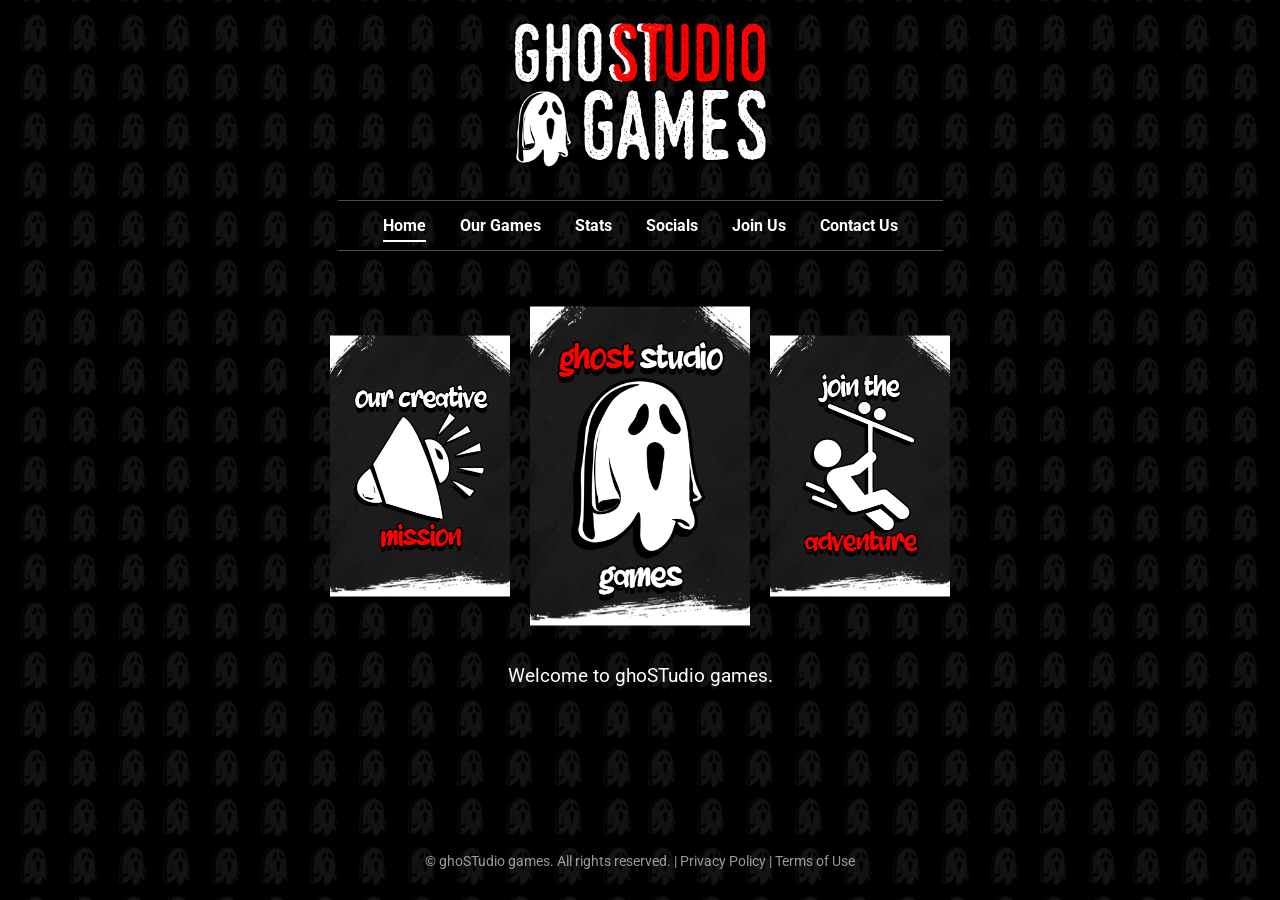
<file: index.html>
<!DOCTYPE html>
<html lang="en">

<head>
<meta charset="UTF-8">
<meta name="viewport" content="width=device-width, initial-scale=1.0">

<title>ghoSTudio games</title>
<meta name="description" content="ghoSTudio games - Indie game studio creating exciting games for PC and mobile.">

<meta property="og:title" content="ghoSTudio games">
<meta property="og:description" content="ghoSTudio games - Indie game studio creating exciting games for PC and mobile.">
<meta property="og:type" content="website">
<meta property="og:url" content="https://ghostudiogames.com/">
<meta property="og:image" content="https://raw.githubusercontent.com/GhostStudio-Games/ghostudiogames/refs/heads/main/images/share-image.png">

<meta name="twitter:card" content="summary_large_image">
<meta name="twitter:title" content="ghoSTudio games">
<meta name="twitter:description" content="ghoSTudio games - Indie game studio creating exciting games for PC and mobile.">
<meta name="twitter:image" content="https://raw.githubusercontent.com/GhostStudio-Games/ghostudiogames/refs/heads/main/images/share-image.png">
<meta name="twitter:site" content="@GhoStudio_Games">

<meta name="robots" content="index, follow">
<link rel="canonical" href="https://ghostudiogames.com/">

<link href="https://fonts.googleapis.com/css2?family=Roboto:wght@400;700&display=swap" rel="stylesheet">
<link rel="stylesheet" href="style.css">
<link rel="icon" type="image/png" href="./images/favicon.png">

<link rel="preload" href="style.css" as="style">
<link rel="preload" href="script.js" as="script">
<link rel="preload" href="./images/logo.png" as="image">

</head>

<body>
<header>
<a href="#" data-page="home" class="logo-link">
    <img src="./images/logo.png" alt="ghoSTudio games Logo" class="header-logo">
</a>
<nav>
<ul>
<li><a href="#" data-page="home">Home</a></li>
<li><a href="#" data-page="ourGames">Our Games</a></li>
<li><a href="#" data-page="stats">Stats</a></li>
<li><a href="#" data-page="socials">Socials</a></li>
<li><a href="#" data-page="joinUs">Join Us</a></li>
<li><a href="#" data-page="contactUs">Contact Us</a></li>
</ul>
</nav>
</header>

<main>
<div class="tabs-container hidden" id="page-tabs"></div>

<div class="slider-container">
<div class="slider">
</div>
</div>

<p class="page-description"></p>

</main>

<footer>
    <p>&copy; ghoSTudio games. All rights reserved. | <a href="legal.html#privacy-policy">Privacy Policy</a> | <a href="legal.html#terms-of-use">Terms of Use</a></p>
</footer>

<button id="back-to-top" title="Go to top">&uarr;</button>

<script src="https://cdnjs.cloudflare.com/ajax/libs/gsap/3.12.5/gsap.min.js"></script>
<script src="script.js"></script>

<script src='https://storage.ko-fi.com/cdn/scripts/overlay-widget.js'></script>
    <script>
      kofiWidgetOverlay.draw('notgh0st', {
        'type': 'floating-chat',
        'floating-chat.donateButton.text': 'Support me',
        'floating-chat.donateButton.background-color': '#ff0000',
        'floating-chat.donateButton.text-color': '#fff'
      });
    </script>

</body>
</html>
</file>
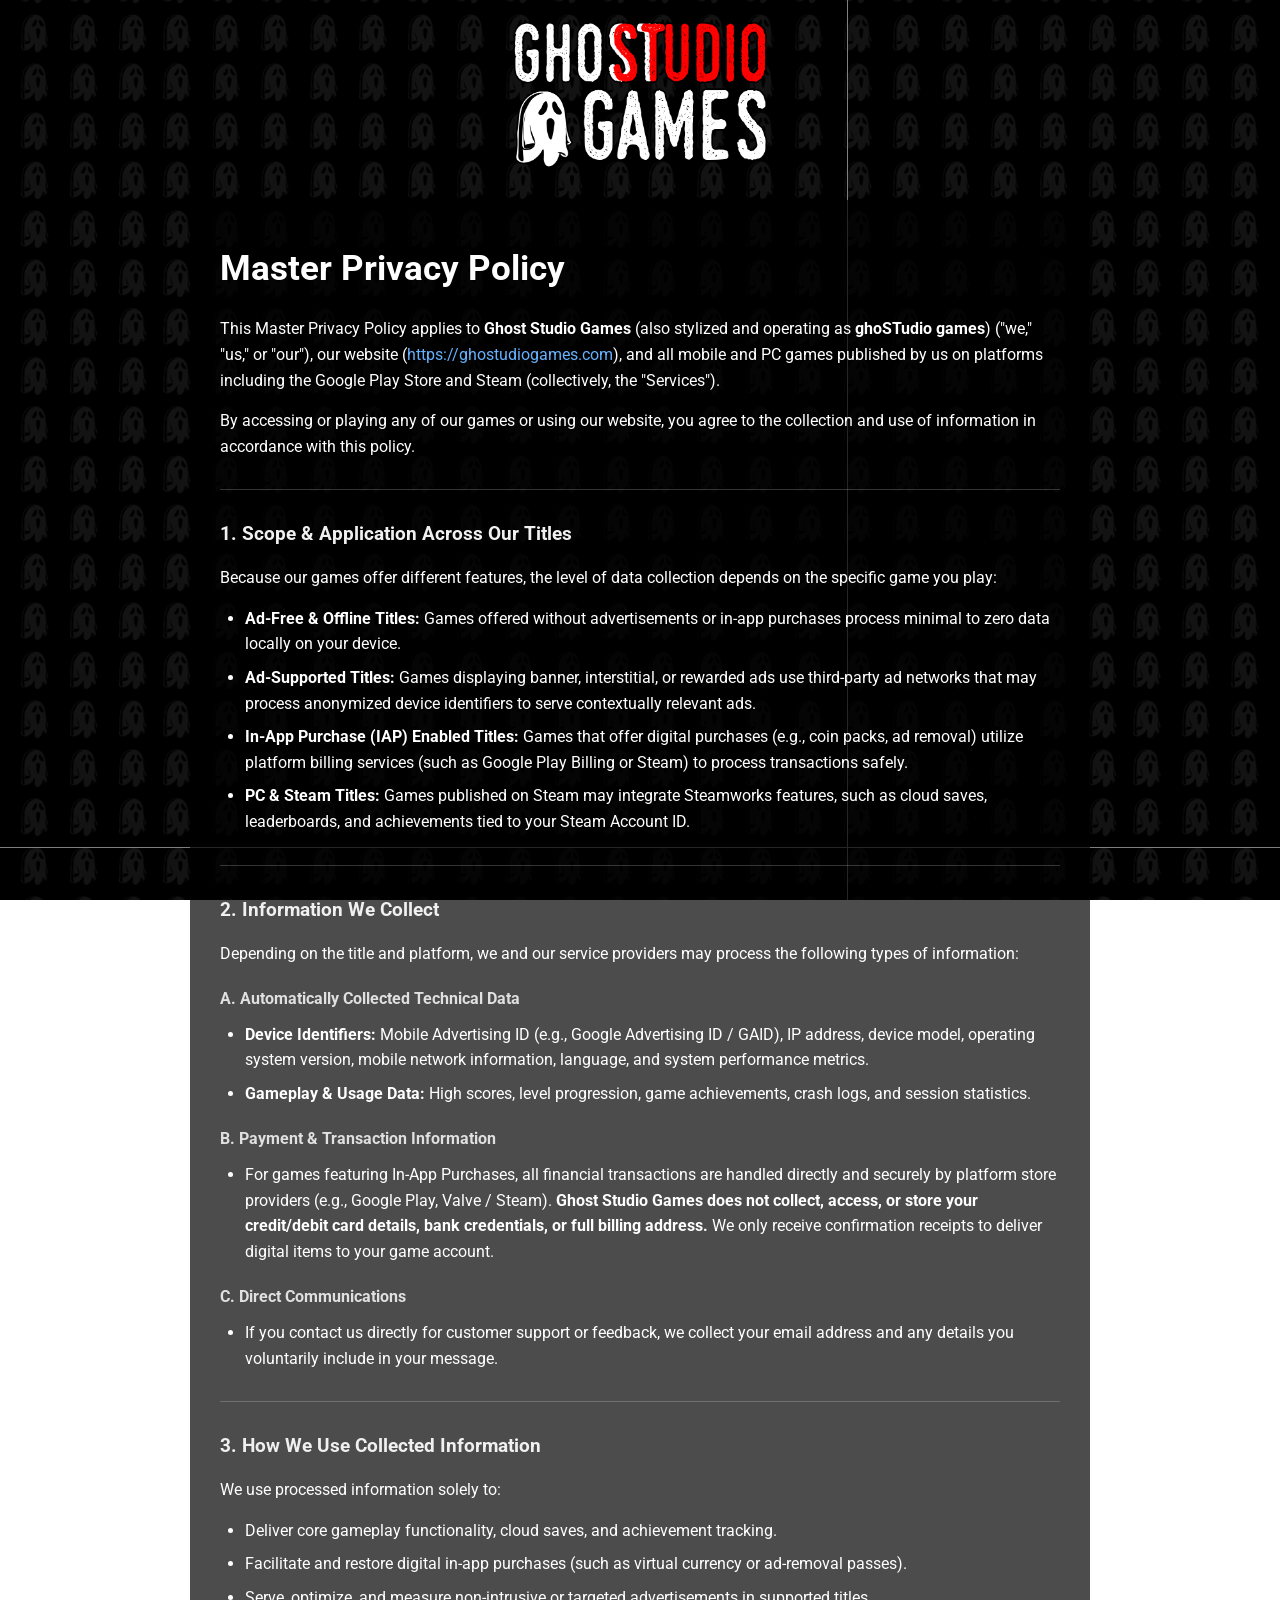
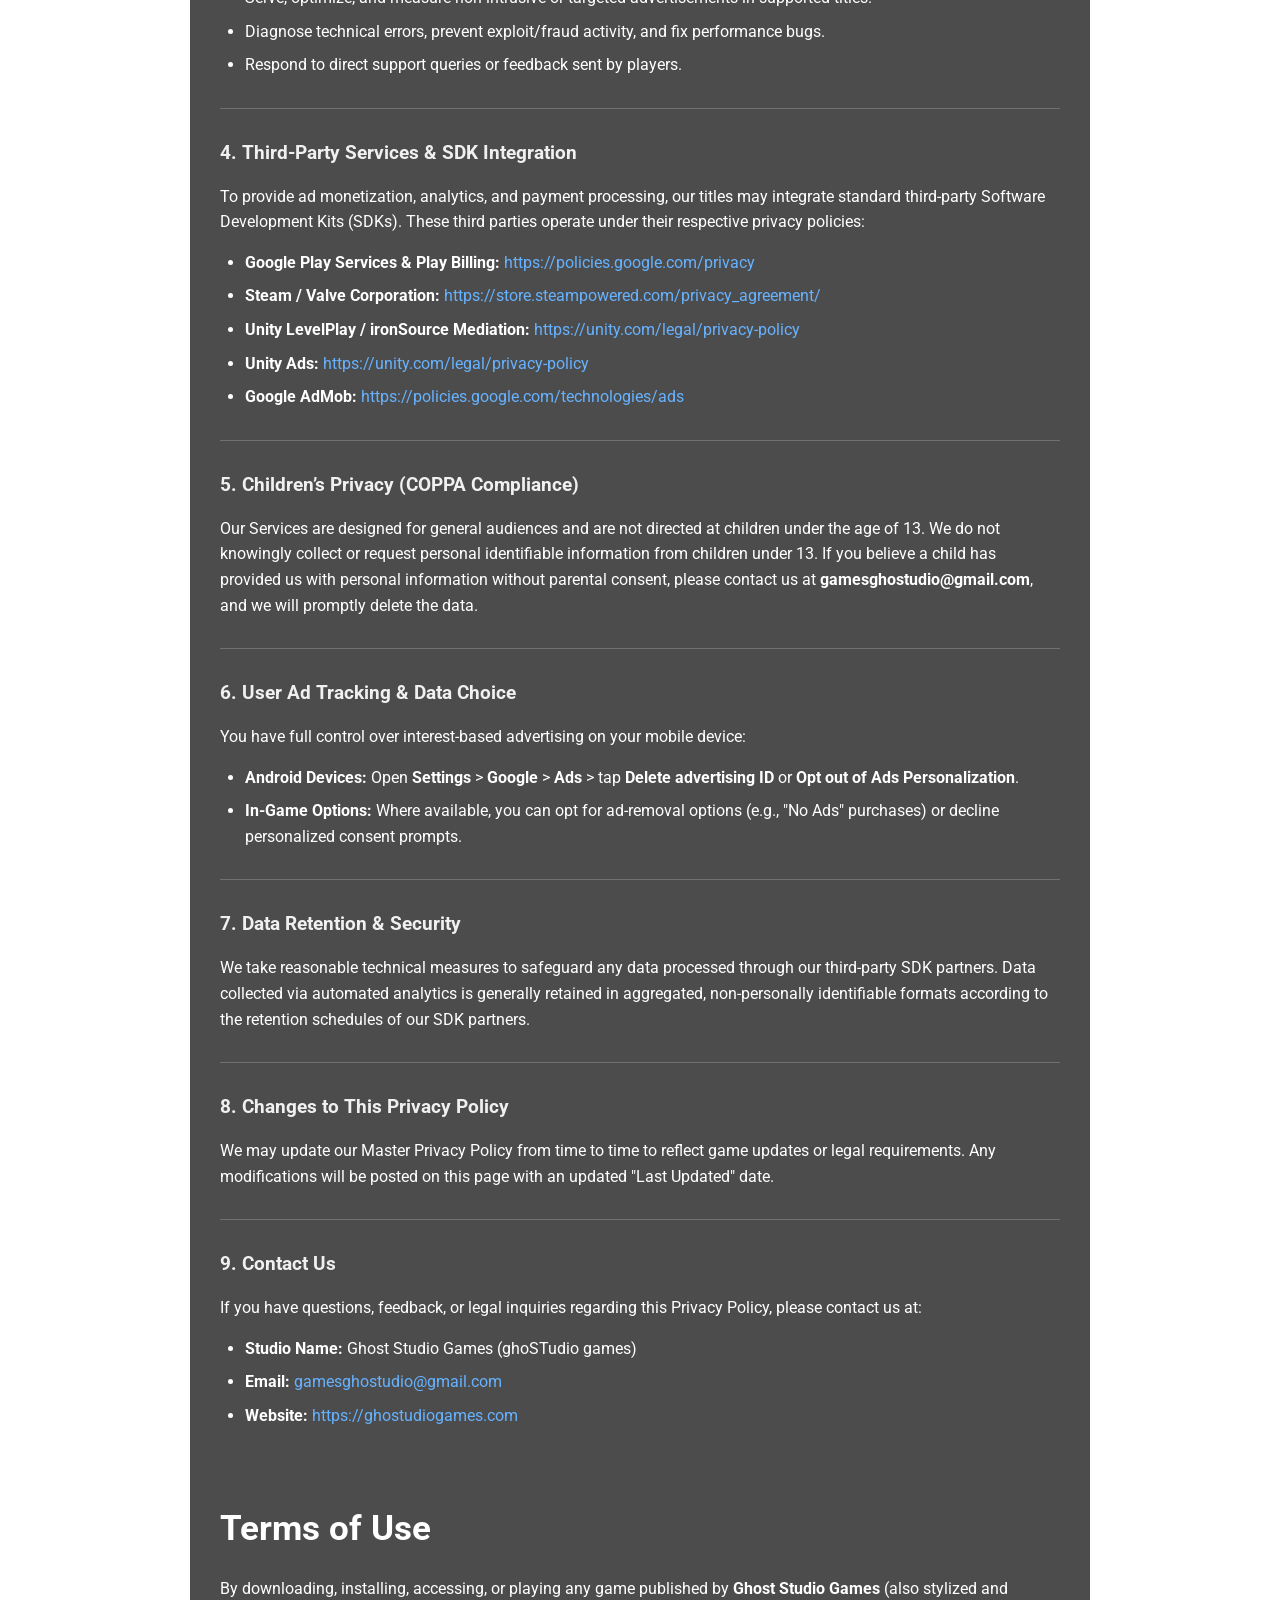
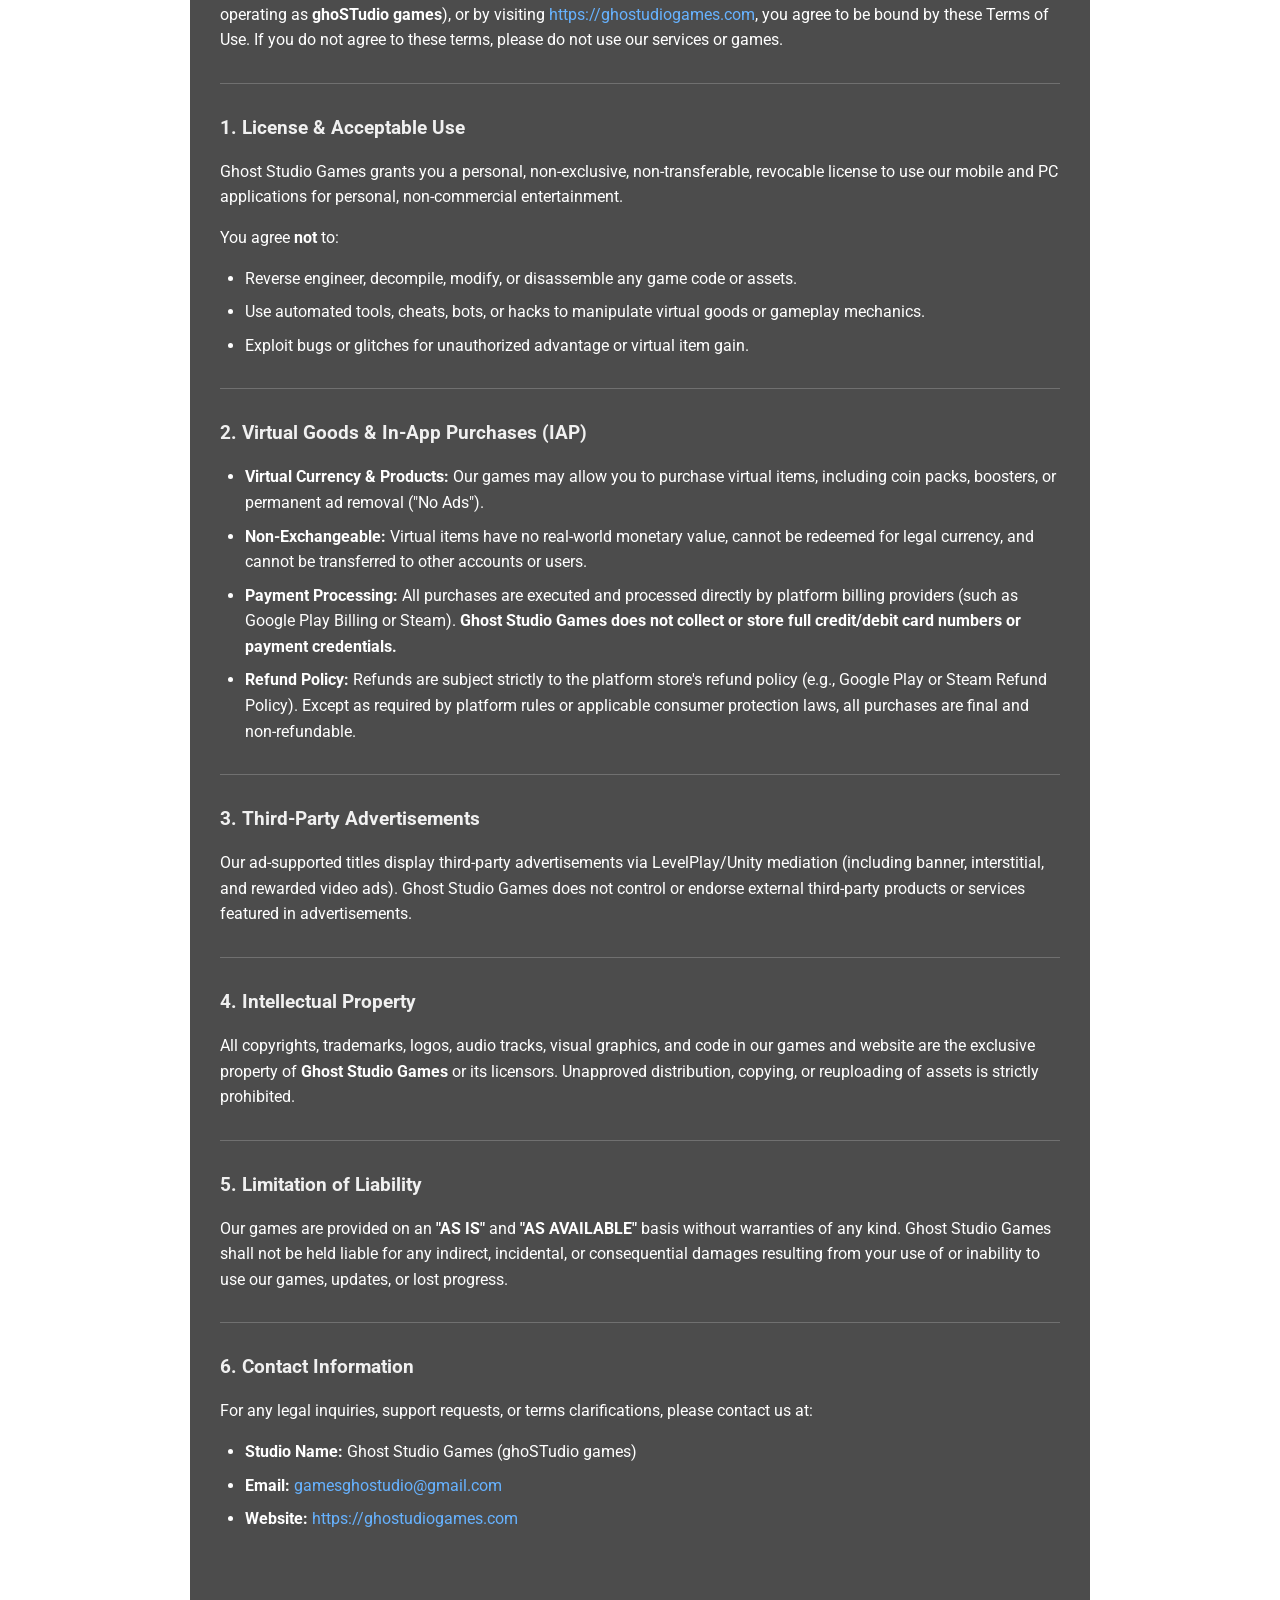
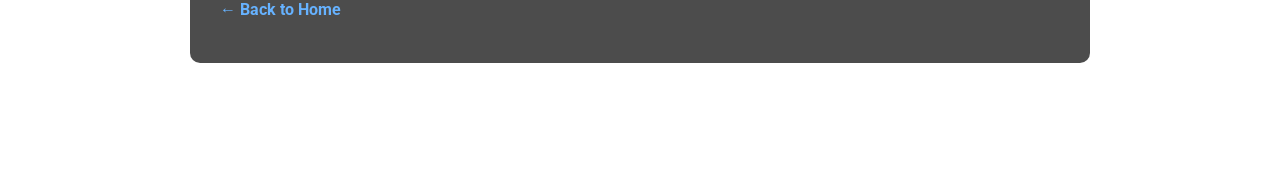
<file: legal.html>
<!DOCTYPE html>
<html lang="en">

<head>
<meta charset="UTF-8">
<meta name="viewport" content="width=device-width, initial-scale=1.0">

<title>Privacy Policy & Terms of Use | ghoSTudio games</title>
<meta name="description" content="Privacy Policy and Terms of Use for Ghost Studio Games (ghoSTudio games)">

<meta name="robots" content="noindex, follow">
<link rel="canonical" href="https://ghostudiogames.com/legal.html">

<link href="https://fonts.googleapis.com/css2?family=Roboto:wght@400;700&display=swap" rel="stylesheet">
<link rel="stylesheet" href="style.css">
<link rel="icon" type="image/png" href="./images/favicon.png">

</head>

<body>
<header>
<a href="index.html" class="logo-link">
    <img src="./images/logo.png" alt="ghoSTudio games Logo" class="header-logo">
</a>
</header>

<main>
    <div class="privacy-container">
        <h1 id="privacy-policy">Master Privacy Policy</h1>
        
        <p>This Master Privacy Policy applies to <strong>Ghost Studio Games</strong> (also stylized and operating as <strong>ghoSTudio games</strong>) ("we," "us," or "our"), our website (<a href="https://ghostudiogames.com" target="_blank">https://ghostudiogames.com</a>), and all mobile and PC games published by us on platforms including the Google Play Store and Steam (collectively, the "Services").</p>
        
        <p>By accessing or playing any of our games or using our website, you agree to the collection and use of information in accordance with this policy.</p>
        
        <hr>
        
        <h3>1. Scope & Application Across Our Titles</h3>
        <p>Because our games offer different features, the level of data collection depends on the specific game you play:</p>
        <ul>
            <li><strong>Ad-Free & Offline Titles:</strong> Games offered without advertisements or in-app purchases process minimal to zero data locally on your device.</li>
            <li><strong>Ad-Supported Titles:</strong> Games displaying banner, interstitial, or rewarded ads use third-party ad networks that may process anonymized device identifiers to serve contextually relevant ads.</li>
            <li><strong>In-App Purchase (IAP) Enabled Titles:</strong> Games that offer digital purchases (e.g., coin packs, ad removal) utilize platform billing services (such as Google Play Billing or Steam) to process transactions safely.</li>
            <li><strong>PC & Steam Titles:</strong> Games published on Steam may integrate Steamworks features, such as cloud saves, leaderboards, and achievements tied to your Steam Account ID.</li>
        </ul>
        
        <hr>
        
        <h3>2. Information We Collect</h3>
        <p>Depending on the title and platform, we and our service providers may process the following types of information:</p>
        
        <h4>A. Automatically Collected Technical Data</h4>
        <ul>
            <li><strong>Device Identifiers:</strong> Mobile Advertising ID (e.g., Google Advertising ID / GAID), IP address, device model, operating system version, mobile network information, language, and system performance metrics.</li>
            <li><strong>Gameplay & Usage Data:</strong> High scores, level progression, game achievements, crash logs, and session statistics.</li>
        </ul>
        
        <h4>B. Payment & Transaction Information</h4>
        <ul>
            <li>For games featuring In-App Purchases, all financial transactions are handled directly and securely by platform store providers (e.g., Google Play, Valve / Steam). <strong>Ghost Studio Games does not collect, access, or store your credit/debit card details, bank credentials, or full billing address.</strong> We only receive confirmation receipts to deliver digital items to your game account.</li>
        </ul>
        
        <h4>C. Direct Communications</h4>
        <ul>
            <li>If you contact us directly for customer support or feedback, we collect your email address and any details you voluntarily include in your message.</li>
        </ul>
        
        <hr>
        
        <h3>3. How We Use Collected Information</h3>
        <p>We use processed information solely to:</p>
        <ul>
            <li>Deliver core gameplay functionality, cloud saves, and achievement tracking.</li>
            <li>Facilitate and restore digital in-app purchases (such as virtual currency or ad-removal passes).</li>
            <li>Serve, optimize, and measure non-intrusive or targeted advertisements in supported titles.</li>
            <li>Diagnose technical errors, prevent exploit/fraud activity, and fix performance bugs.</li>
            <li>Respond to direct support queries or feedback sent by players.</li>
        </ul>
        
        <hr>
        
        <h3>4. Third-Party Services & SDK Integration</h3>
        <p>To provide ad monetization, analytics, and payment processing, our titles may integrate standard third-party Software Development Kits (SDKs). These third parties operate under their respective privacy policies:</p>
        <ul>
            <li><strong>Google Play Services & Play Billing:</strong> <a href="https://policies.google.com/privacy" target="_blank">https://policies.google.com/privacy</a></li>
            <li><strong>Steam / Valve Corporation:</strong> <a href="https://store.steampowered.com/privacy_agreement/" target="_blank">https://store.steampowered.com/privacy_agreement/</a></li>
            <li><strong>Unity LevelPlay / ironSource Mediation:</strong> <a href="https://unity.com/legal/privacy-policy" target="_blank">https://unity.com/legal/privacy-policy</a></li>
            <li><strong>Unity Ads:</strong> <a href="https://unity.com/legal/privacy-policy" target="_blank">https://unity.com/legal/privacy-policy</a></li>
            <li><strong>Google AdMob:</strong> <a href="https://policies.google.com/technologies/ads" target="_blank">https://policies.google.com/technologies/ads</a></li>
        </ul>
        
        <hr>
        
        <h3>5. Children’s Privacy (COPPA Compliance)</h3>
        <p>Our Services are designed for general audiences and are not directed at children under the age of 13. We do not knowingly collect or request personal identifiable information from children under 13. If you believe a child has provided us with personal information without parental consent, please contact us at <strong>gamesghostudio@gmail.com</strong>, and we will promptly delete the data.</p>
        
        <hr>
        
        <h3>6. User Ad Tracking & Data Choice</h3>
        <p>You have full control over interest-based advertising on your mobile device:</p>
        <ul>
            <li><strong>Android Devices:</strong> Open <strong>Settings</strong> > <strong>Google</strong> > <strong>Ads</strong> > tap <strong>Delete advertising ID</strong> or <strong>Opt out of Ads Personalization</strong>.</li>
            <li><strong>In-Game Options:</strong> Where available, you can opt for ad-removal options (e.g., "No Ads" purchases) or decline personalized consent prompts.</li>
        </ul>
        
        <hr>
        
        <h3>7. Data Retention & Security</h3>
        <p>We take reasonable technical measures to safeguard any data processed through our third-party SDK partners. Data collected via automated analytics is generally retained in aggregated, non-personally identifiable formats according to the retention schedules of our SDK partners.</p>
        
        <hr>
        
        <h3>8. Changes to This Privacy Policy</h3>
        <p>We may update our Master Privacy Policy from time to time to reflect game updates or legal requirements. Any modifications will be posted on this page with an updated "Last Updated" date.</p>
        
        <hr>
        
        <h3>9. Contact Us</h3>
        <p>If you have questions, feedback, or legal inquiries regarding this Privacy Policy, please contact us at:</p>
        <ul>
            <li><strong>Studio Name:</strong> Ghost Studio Games (ghoSTudio games)</li>
            <li><strong>Email:</strong> <a href="mailto:gamesghostudio@gmail.com">gamesghostudio@gmail.com</a></li>
            <li><strong>Website:</strong> <a href="https://ghostudiogames.com" target="_blank">https://ghostudiogames.com</a></li>
        </ul>
        
        <br><br>
        
        <h1 id="terms-of-use">Terms of Use</h1>
        
        <p>By downloading, installing, accessing, or playing any game published by <strong>Ghost Studio Games</strong> (also stylized and operating as <strong>ghoSTudio games</strong>), or by visiting <a href="https://ghostudiogames.com" target="_blank">https://ghostudiogames.com</a>, you agree to be bound by these Terms of Use. If you do not agree to these terms, please do not use our services or games.</p>
        
        <hr>
        
        <h3>1. License & Acceptable Use</h3>
        <p>Ghost Studio Games grants you a personal, non-exclusive, non-transferable, revocable license to use our mobile and PC applications for personal, non-commercial entertainment.</p>
        
        <p>You agree <strong>not</strong> to:</p>
        <ul>
            <li>Reverse engineer, decompile, modify, or disassemble any game code or assets.</li>
            <li>Use automated tools, cheats, bots, or hacks to manipulate virtual goods or gameplay mechanics.</li>
            <li>Exploit bugs or glitches for unauthorized advantage or virtual item gain.</li>
        </ul>
        
        <hr>
        
        <h3>2. Virtual Goods & In-App Purchases (IAP)</h3>
        <ul>
            <li><strong>Virtual Currency & Products:</strong> Our games may allow you to purchase virtual items, including coin packs, boosters, or permanent ad removal ("No Ads").</li>
            <li><strong>Non-Exchangeable:</strong> Virtual items have no real-world monetary value, cannot be redeemed for legal currency, and cannot be transferred to other accounts or users.</li>
            <li><strong>Payment Processing:</strong> All purchases are executed and processed directly by platform billing providers (such as Google Play Billing or Steam). <strong>Ghost Studio Games does not collect or store full credit/debit card numbers or payment credentials.</strong></li>
            <li><strong>Refund Policy:</strong> Refunds are subject strictly to the platform store's refund policy (e.g., Google Play or Steam Refund Policy). Except as required by platform rules or applicable consumer protection laws, all purchases are final and non-refundable.</li>
        </ul>
        
        <hr>
        
        <h3>3. Third-Party Advertisements</h3>
        <p>Our ad-supported titles display third-party advertisements via LevelPlay/Unity mediation (including banner, interstitial, and rewarded video ads). Ghost Studio Games does not control or endorse external third-party products or services featured in advertisements.</p>
        
        <hr>
        
        <h3>4. Intellectual Property</h3>
        <p>All copyrights, trademarks, logos, audio tracks, visual graphics, and code in our games and website are the exclusive property of <strong>Ghost Studio Games</strong> or its licensors. Unapproved distribution, copying, or reuploading of assets is strictly prohibited.</p>
        
        <hr>
        
        <h3>5. Limitation of Liability</h3>
        <p>Our games are provided on an <strong>"AS IS"</strong> and <strong>"AS AVAILABLE"</strong> basis without warranties of any kind. Ghost Studio Games shall not be held liable for any indirect, incidental, or consequential damages resulting from your use of or inability to use our games, updates, or lost progress.</p>
        
        <hr>
        
        <h3>6. Contact Information</h3>
        <p>For any legal inquiries, support requests, or terms clarifications, please contact us at:</p>
        <ul>
            <li><strong>Studio Name:</strong> Ghost Studio Games (ghoSTudio games)</li>
            <li><strong>Email:</strong> <a href="mailto:gamesghostudio@gmail.com">gamesghostudio@gmail.com</a></li>
            <li><strong>Website:</strong> <a href="https://ghostudiogames.com" target="_blank">https://ghostudiogames.com</a></li>
        </ul>
        
        <br>
        <a href="index.html" style="display:inline-block; margin-top:20px; font-weight:bold;">&larr; Back to Home</a>
    </div>
</main>

<footer>
    <p>&copy; ghoSTudio games. All rights reserved. | <a href="index.html">Home</a></p>
</footer>

<button id="back-to-top" title="Go to top">&uarr;</button>

<script src="https://cdnjs.cloudflare.com/ajax/libs/gsap/3.12.5/gsap.min.js"></script>
<script src="script.js"></script>

</body>
</html>
</file>
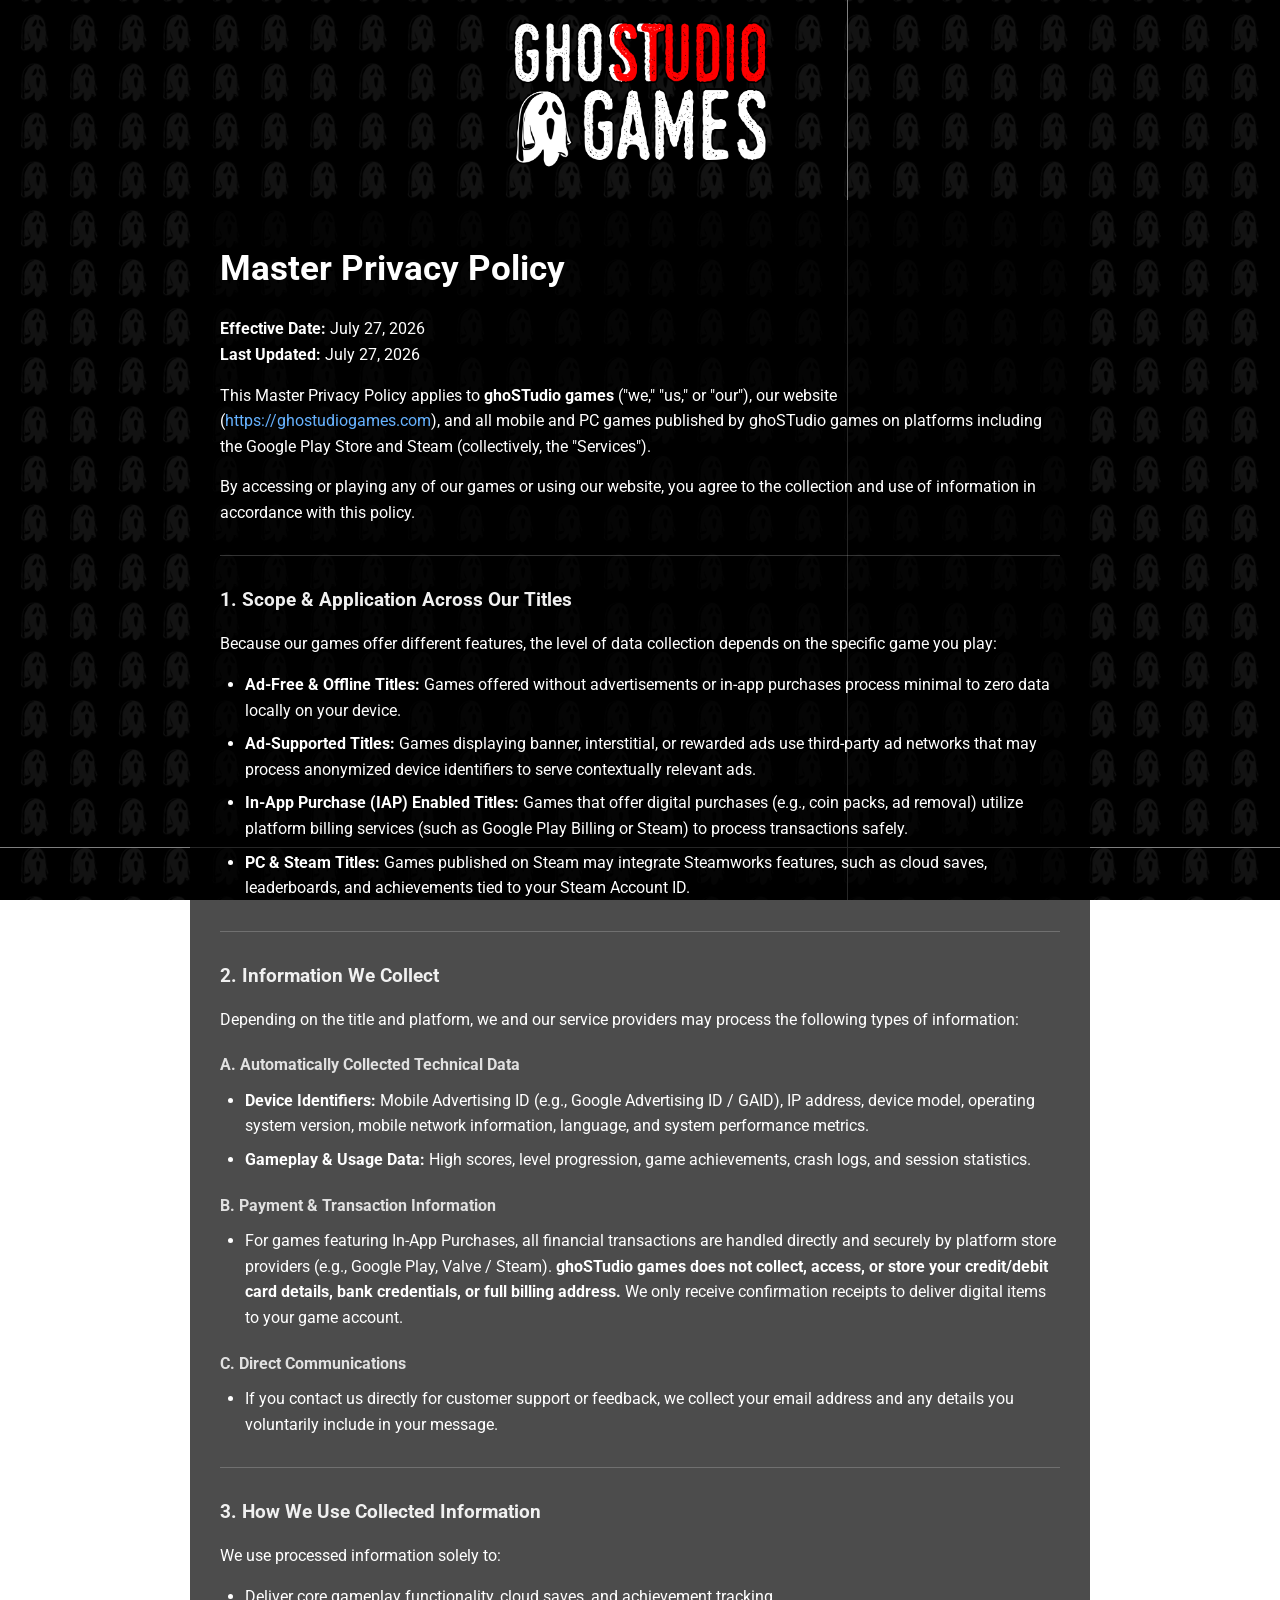
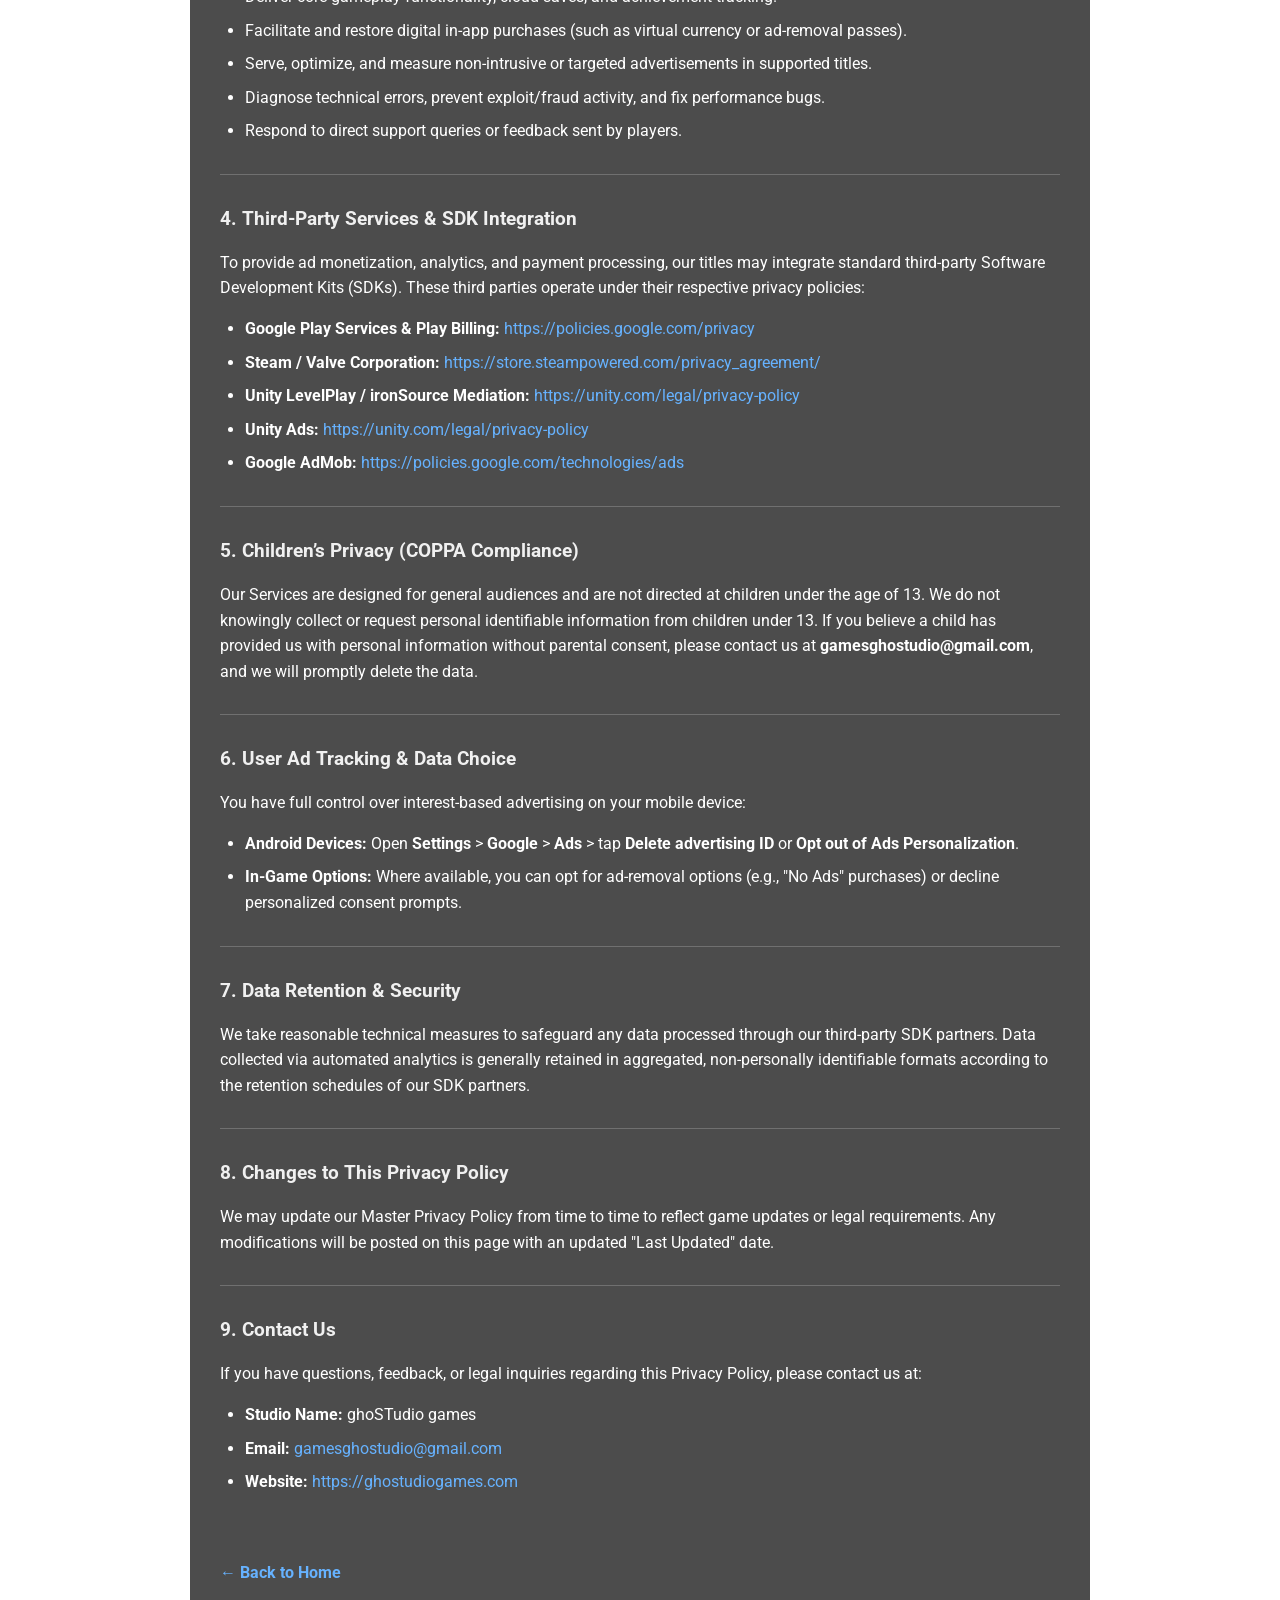
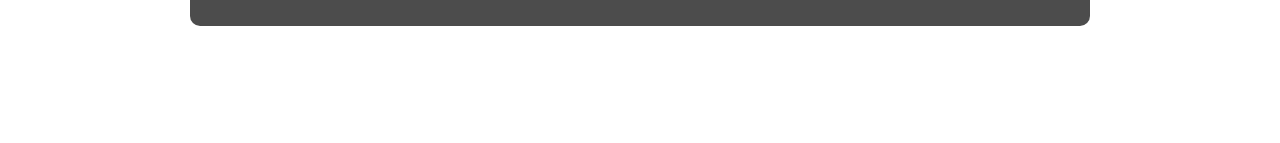
<file: privacy.html>
<!DOCTYPE html>
<html lang="en">

<head>
<meta charset="UTF-8">
<meta name="viewport" content="width=device-width, initial-scale=1.0">

<title>Privacy Policy | ghoSTudio games</title>
<meta name="description" content="Privacy Policy for ghoSTudio games">

<meta name="robots" content="noindex, follow">
<link rel="canonical" href="https://ghostudiogames.com/privacy.html">

<link href="https://fonts.googleapis.com/css2?family=Roboto:wght@400;700&display=swap" rel="stylesheet">
<link rel="stylesheet" href="style.css">
<link rel="icon" type="image/png" href="./images/favicon.png">

</head>

<body>
<header>
<a href="index.html" class="logo-link">
    <img src="./images/logo.png" alt="ghoSTudio games Logo" class="header-logo">
</a>
</header>

<main>
    <div class="privacy-container">
        <h1>Master Privacy Policy</h1>
        
        <p><strong>Effective Date:</strong> July 27, 2026<br>
        <strong>Last Updated:</strong> July 27, 2026</p>
        
        <p>This Master Privacy Policy applies to <strong>ghoSTudio games</strong> ("we," "us," or "our"), our website (<a href="https://ghostudiogames.com" target="_blank">https://ghostudiogames.com</a>), and all mobile and PC games published by ghoSTudio games on platforms including the Google Play Store and Steam (collectively, the "Services").</p>
        
        <p>By accessing or playing any of our games or using our website, you agree to the collection and use of information in accordance with this policy.</p>
        
        <hr>
        
        <h3>1. Scope & Application Across Our Titles</h3>
        <p>Because our games offer different features, the level of data collection depends on the specific game you play:</p>
        <ul>
            <li><strong>Ad-Free & Offline Titles:</strong> Games offered without advertisements or in-app purchases process minimal to zero data locally on your device.</li>
            <li><strong>Ad-Supported Titles:</strong> Games displaying banner, interstitial, or rewarded ads use third-party ad networks that may process anonymized device identifiers to serve contextually relevant ads.</li>
            <li><strong>In-App Purchase (IAP) Enabled Titles:</strong> Games that offer digital purchases (e.g., coin packs, ad removal) utilize platform billing services (such as Google Play Billing or Steam) to process transactions safely.</li>
            <li><strong>PC & Steam Titles:</strong> Games published on Steam may integrate Steamworks features, such as cloud saves, leaderboards, and achievements tied to your Steam Account ID.</li>
        </ul>
        
        <hr>
        
        <h3>2. Information We Collect</h3>
        <p>Depending on the title and platform, we and our service providers may process the following types of information:</p>
        
        <h4>A. Automatically Collected Technical Data</h4>
        <ul>
            <li><strong>Device Identifiers:</strong> Mobile Advertising ID (e.g., Google Advertising ID / GAID), IP address, device model, operating system version, mobile network information, language, and system performance metrics.</li>
            <li><strong>Gameplay & Usage Data:</strong> High scores, level progression, game achievements, crash logs, and session statistics.</li>
        </ul>
        
        <h4>B. Payment & Transaction Information</h4>
        <ul>
            <li>For games featuring In-App Purchases, all financial transactions are handled directly and securely by platform store providers (e.g., Google Play, Valve / Steam). <strong>ghoSTudio games does not collect, access, or store your credit/debit card details, bank credentials, or full billing address.</strong> We only receive confirmation receipts to deliver digital items to your game account.</li>
        </ul>
        
        <h4>C. Direct Communications</h4>
        <ul>
            <li>If you contact us directly for customer support or feedback, we collect your email address and any details you voluntarily include in your message.</li>
        </ul>
        
        <hr>
        
        <h3>3. How We Use Collected Information</h3>
        <p>We use processed information solely to:</p>
        <ul>
            <li>Deliver core gameplay functionality, cloud saves, and achievement tracking.</li>
            <li>Facilitate and restore digital in-app purchases (such as virtual currency or ad-removal passes).</li>
            <li>Serve, optimize, and measure non-intrusive or targeted advertisements in supported titles.</li>
            <li>Diagnose technical errors, prevent exploit/fraud activity, and fix performance bugs.</li>
            <li>Respond to direct support queries or feedback sent by players.</li>
        </ul>
        
        <hr>
        
        <h3>4. Third-Party Services & SDK Integration</h3>
        <p>To provide ad monetization, analytics, and payment processing, our titles may integrate standard third-party Software Development Kits (SDKs). These third parties operate under their respective privacy policies:</p>
        <ul>
            <li><strong>Google Play Services & Play Billing:</strong> <a href="https://policies.google.com/privacy" target="_blank">https://policies.google.com/privacy</a></li>
            <li><strong>Steam / Valve Corporation:</strong> <a href="https://store.steampowered.com/privacy_agreement/" target="_blank">https://store.steampowered.com/privacy_agreement/</a></li>
            <li><strong>Unity LevelPlay / ironSource Mediation:</strong> <a href="https://unity.com/legal/privacy-policy" target="_blank">https://unity.com/legal/privacy-policy</a></li>
            <li><strong>Unity Ads:</strong> <a href="https://unity.com/legal/privacy-policy" target="_blank">https://unity.com/legal/privacy-policy</a></li>
            <li><strong>Google AdMob:</strong> <a href="https://policies.google.com/technologies/ads" target="_blank">https://policies.google.com/technologies/ads</a></li>
        </ul>
        
        <hr>
        
        <h3>5. Children’s Privacy (COPPA Compliance)</h3>
        <p>Our Services are designed for general audiences and are not directed at children under the age of 13. We do not knowingly collect or request personal identifiable information from children under 13. If you believe a child has provided us with personal information without parental consent, please contact us at <strong>gamesghostudio@gmail.com</strong>, and we will promptly delete the data.</p>
        
        <hr>
        
        <h3>6. User Ad Tracking & Data Choice</h3>
        <p>You have full control over interest-based advertising on your mobile device:</p>
        <ul>
            <li><strong>Android Devices:</strong> Open <strong>Settings</strong> > <strong>Google</strong> > <strong>Ads</strong> > tap <strong>Delete advertising ID</strong> or <strong>Opt out of Ads Personalization</strong>.</li>
            <li><strong>In-Game Options:</strong> Where available, you can opt for ad-removal options (e.g., "No Ads" purchases) or decline personalized consent prompts.</li>
        </ul>
        
        <hr>
        
        <h3>7. Data Retention & Security</h3>
        <p>We take reasonable technical measures to safeguard any data processed through our third-party SDK partners. Data collected via automated analytics is generally retained in aggregated, non-personally identifiable formats according to the retention schedules of our SDK partners.</p>
        
        <hr>
        
        <h3>8. Changes to This Privacy Policy</h3>
        <p>We may update our Master Privacy Policy from time to time to reflect game updates or legal requirements. Any modifications will be posted on this page with an updated "Last Updated" date.</p>
        
        <hr>
        
        <h3>9. Contact Us</h3>
        <p>If you have questions, feedback, or legal inquiries regarding this Privacy Policy, please contact us at:</p>
        <ul>
            <li><strong>Studio Name:</strong> ghoSTudio games</li>
            <li><strong>Email:</strong> <a href="mailto:gamesghostudio@gmail.com">gamesghostudio@gmail.com</a></li>
            <li><strong>Website:</strong> <a href="https://ghostudiogames.com" target="_blank">https://ghostudiogames.com</a></li>
        </ul>
        
        <br>
        <a href="index.html" style="display:inline-block; margin-top:20px; font-weight:bold;">&larr; Back to Home</a>
    </div>
</main>

<footer>
    <p>&copy; ghoSTudio games. All rights reserved. | <a href="index.html">Home</a></p>
</footer>

</body>
</html>
</file>
<file: style.css>
html {
    scroll-behavior: smooth;
}

* {
    margin: 0;
    padding: 0;
    box-sizing: border-box;
    font-family: 'Roboto', sans-serif;
}

body {
    background-color: transparent;
    color: white;
    text-align: center;
    overflow-x: hidden;
    min-height: 100vh;
    display: flex;
    flex-direction: column;
}

body::before {
    content: "";
    position: fixed;
    top: 0;
    left: 0;
    width: 100%;
    height: 100%;
    background-image: url('./images/background.png');
    background-size: cover;
    background-position: center;
    background-attachment: fixed;
    z-index: -2;
}

body::after {
    content: "";
    position: fixed;
    top: 0;
    left: 0;
    width: 100%;
    height: 100%;
    background-color: rgba(0, 0, 0, 0.5);
    z-index: -1;
}

header, nav, main, footer {
    position: relative;
    z-index: 1;
}

header {
    padding: 20px 0;
    display: flex;
    flex-direction: column;
    align-items: center;
}

.logo-link {
    display: inline-block;
    margin-bottom: 10px;
}

.header-logo {
    height: 150px;
    width: auto;
    display: block;
}

nav {
    margin: 20px 0;
}

nav ul {
    list-style: none;
    padding: 15px 30px;
    margin: 0;
    display: inline-block;
    border-top: 1px solid rgba(255, 255, 255, 0.3);
    border-bottom: 1px solid rgba(255, 255, 255, 0.3);
}

nav ul li {
    display: inline-block;
    margin: 0 15px;
}

nav ul li a {
    text-decoration: none;
    color: white;
    font-weight: 700;
    padding: 5px 0;
    border-bottom: 2px solid transparent;
    transition: border-color 0.3s;
}

nav ul li a:hover,
nav ul li a.active {
    border-bottom-color: white;
}

main {
    flex-grow: 1;
    display: flex;
    flex-direction: column;
    align-items: center;
    justify-content: flex-start;
    padding: 0 20px;
}

main.content-loading .slider,
main.content-loading .page-description,
main.content-loading .tabs-container {
    opacity: 0;
}

.tabs-container {
    display: flex;
    justify-content: center;
    gap: 15px;
    margin-bottom: 20px;
    opacity: 1;
    transition: opacity 0.3s ease-in-out;
}

.tabs-container.hidden {
    display: none;
}

.tab-btn {
    background: rgba(255, 255, 255, 0.1);
    color: white;
    border: 1px solid rgba(255, 255, 255, 0.5);
    padding: 8px 24px;
    border-radius: 25px;
    cursor: pointer;
    font-size: 1rem;
    font-weight: bold;
    transition: all 0.3s ease;
}

.tab-btn:hover {
    background: rgba(255, 255, 255, 0.3);
}

.tab-btn.active {
    background: white;
    color: #1c1c1c;
    border-color: white;
}

.slider-container {
    position: relative;
    display: flex;
    justify-content: center;
    align-items: center;
    margin: 0;
    width: 100%;
    max-width: 1000px;
    min-height: 350px;
    visibility: visible;
    transition: visibility 0.1s;
}

.slider {
    display: flex;
    justify-content: center;
    align-items: center;
    transition: opacity 0.3s ease-in-out;
}

.slider .card {
    position: relative;
    margin: 0 10px;
    flex-shrink: 0;
    transform: scale(0.8);
    cursor: pointer;
}

.slider .card img {
    width: 200px;
    height: 290px;
    object-fit: cover;
    display: block;
    user-select: none;
}

.slider .card.active {
    cursor: default;
}

.page-description {
    font-size: 1.2rem;
    margin: 20px 0 0 0;
    max-width: 800px;
    line-height: 1.6;
    min-height: 50px;
    transition: opacity 0.3s ease-in-out;
}

.card-button {
    display: inline-block;
    background-color: #eee;
    color: #1c1c1c;
    padding: 12px 24px;
    border-radius: 5px;
    text-decoration: none;
    font-weight: bold;
    transition: transform 0.3s ease, opacity 0.3s ease, visibility 0.3s ease, background-color 0.3s;
    position: absolute;
    top: 50%;
    left: 50%;
    transform: translate(-50%, -50%);
    z-index: 10;
    opacity: 0;
    visibility: hidden;
}

.slider .card.active .card-button {
    opacity: 1;
    visibility: visible;
}

.card-button:hover:not(.disabled) {
    transform: translate(-50%, -50%) scale(1.05);
}

.card-button.disabled {
    background-color: #888;
    color: #ccc;
    cursor: not-allowed;
    pointer-events: none;
}

footer {
    padding: 30px 0;
    margin-top: auto;
}

footer p {
    color: rgba(255, 255, 255, 0.6);
    font-size: 0.9rem;
    margin: 0;
}

footer a {
    color: rgba(255, 255, 255, 0.6);
    text-decoration: none;
    transition: color 0.3s;
}

footer a:hover {
    color: white;
}

.privacy-container {
    max-width: 900px;
    margin: 0 auto;
    padding: 40px 30px;
    text-align: left;
    background-color: rgba(0, 0, 0, 0.7);
    border-radius: 10px;
    margin-bottom: 40px;
    line-height: 1.6;
}

.privacy-container h1 {
    margin-top: 0;
    margin-bottom: 20px;
    font-size: 2.2rem;
}

.privacy-container h3 {
    margin-top: 30px;
    margin-bottom: 15px;
    color: #f0f0f0;
}

.privacy-container h4 {
    margin-top: 20px;
    margin-bottom: 10px;
    color: #e0e0e0;
}

.privacy-container p {
    margin-bottom: 15px;
}

.privacy-container ul {
    margin-bottom: 20px;
    padding-left: 25px;
}

.privacy-container li {
    margin-bottom: 8px;
}

.privacy-container a {
    color: #66b2ff;
    text-decoration: none;
}

.privacy-container a:hover {
    text-decoration: underline;
}

.privacy-container hr {
    border: none;
    border-top: 1px solid rgba(255, 255, 255, 0.2);
    margin: 30px 0;
}

#back-to-top {
    position: fixed;
    bottom: 30px;
    right: 30px;
    z-index: 9999;
    font-size: 1.5rem;
    width: 50px;
    height: 50px;
    border: 2px solid white;
    background-color: #1c1c1c;
    color: white;
    cursor: pointer;
    border-radius: 50%;
    display: flex;
    justify-content: center;
    align-items: center;
    transition: opacity 0.3s, visibility 0.3s, transform 0.3s, background-color 0.3s;
    opacity: 0;
    visibility: hidden;
}

#back-to-top.show {
    opacity: 1;
    visibility: visible;
}

#back-to-top:hover {
    background-color: white;
    color: #1c1c1c;
    transform: translateY(-5px);
}

@media (max-width: 768px) {
    .slider-container {
        justify-content: flex-start;
        overflow-x: auto;
        -webkit-overflow-scrolling: touch;
        scrollbar-width: none;
    }
    .slider-container::-webkit-scrollbar {
        display: none;
    }
    .slider {
        justify-content: flex-start;
        padding: 0 20px;
    }
    .slider .card img {
        width: 180px;
        height: 260px;
    }
    .page-description {
        font-size: 1.1rem;
        max-width: 600px;
    }
    .header-logo {
        height: 125px;
    }
    .privacy-container {
        padding: 30px 20px;
    }
    #back-to-top {
        bottom: 20px;
        right: 20px;
    }
}

@media (max-width: 480px) {
    nav ul {
        padding: 15px 10px;
    }
    nav ul li {
        display: block;
        margin: 10px 0;
    }
    .slider .card img {
        width: 200px;
        height: 290px;
    }
    .page-description {
        font-size: 1rem;
    }
    .header-logo {
        height: 100px;
    }
    .privacy-container h1 {
        font-size: 1.8rem;
    }
}
</file>
